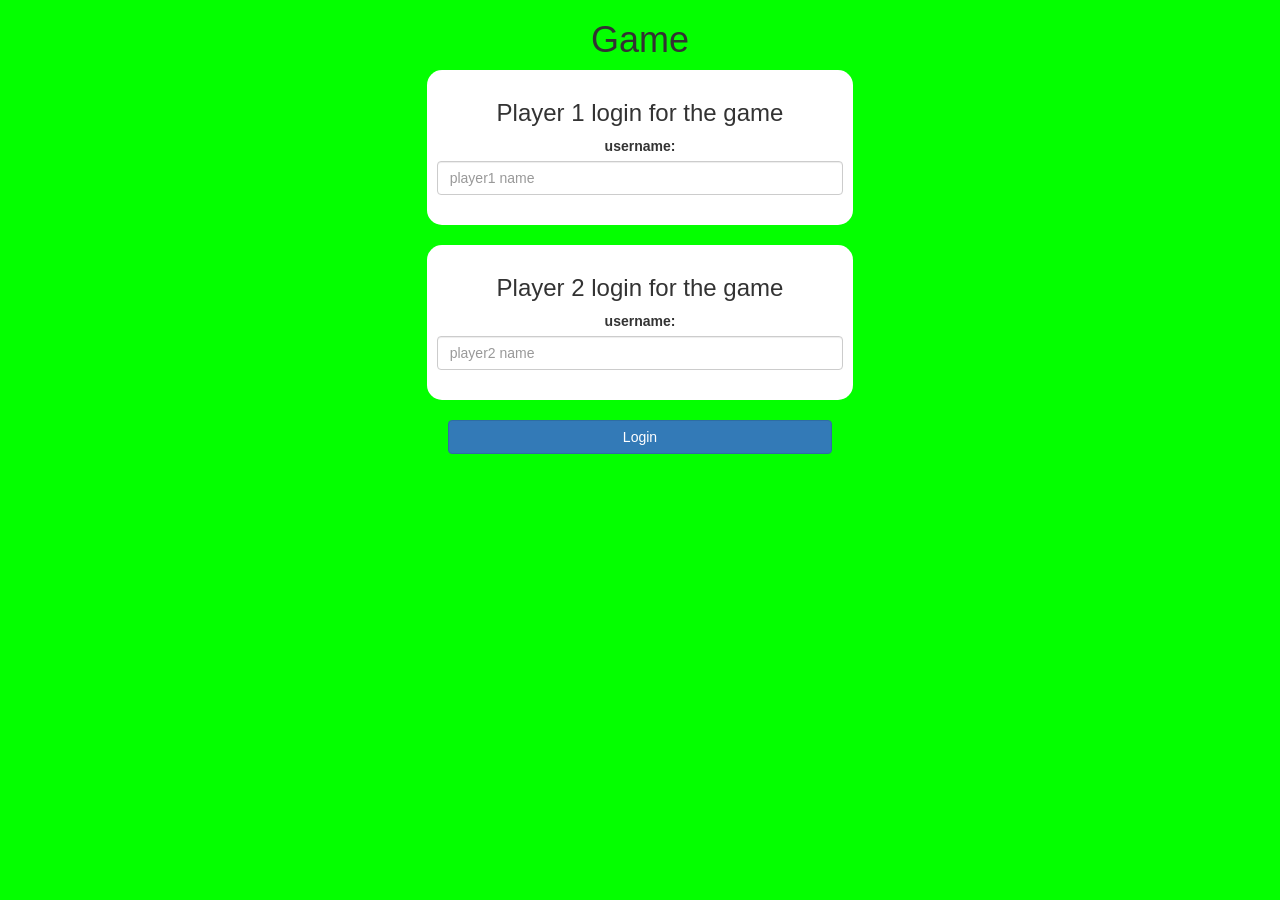
<file: index.html>
<!DOCTYPE html>
<html>
<head>
	<title>Math Game!</title>

<meta name="viewport" content="width=device-width, initial-scale=1">
<link rel="stylesheet" href="https://maxcdn.bootstrapcdn.com/bootstrap/3.4.0/css/bootstrap.min.css">
<script src="https://ajax.googleapis.com/ajax/libs/jquery/3.4.1/jquery.min.js"></script>
<script src="https://maxcdn.bootstrapcdn.com/bootstrap/3.4.0/js/bootstrap.min.js"></script>

<link rel="stylesheet" type="text/css" href="game.css">

<script src="game_login.js"></script>
</head>
<body>
	<center>
		<h1>Game</h1>
		<div class="col-lg-4 col-sm-8 col-xs-11 login_div1">
			<h3>Player 1 login for the game </h3>
			<label>username:</label>
			<input type="text" id="player1_name_input" class="form-control" placeholder="player1 name">
			<br>

		</div>
		<br>
		<div class="col-lg-4 col-sm-8 col-xs-11 login_div2">
			<h3>Player 2 login for the game </h3>
			<label>username:</label>
			<input type="text" id="player2_name_input" class="form-control" placeholder="player2 name">
			<br>

		</div>
		<br>
		<button style="width: 30%" class="btn btn-primary" onclick="addUser();">Login</button>
	</center>

</body>
</html>
</file>
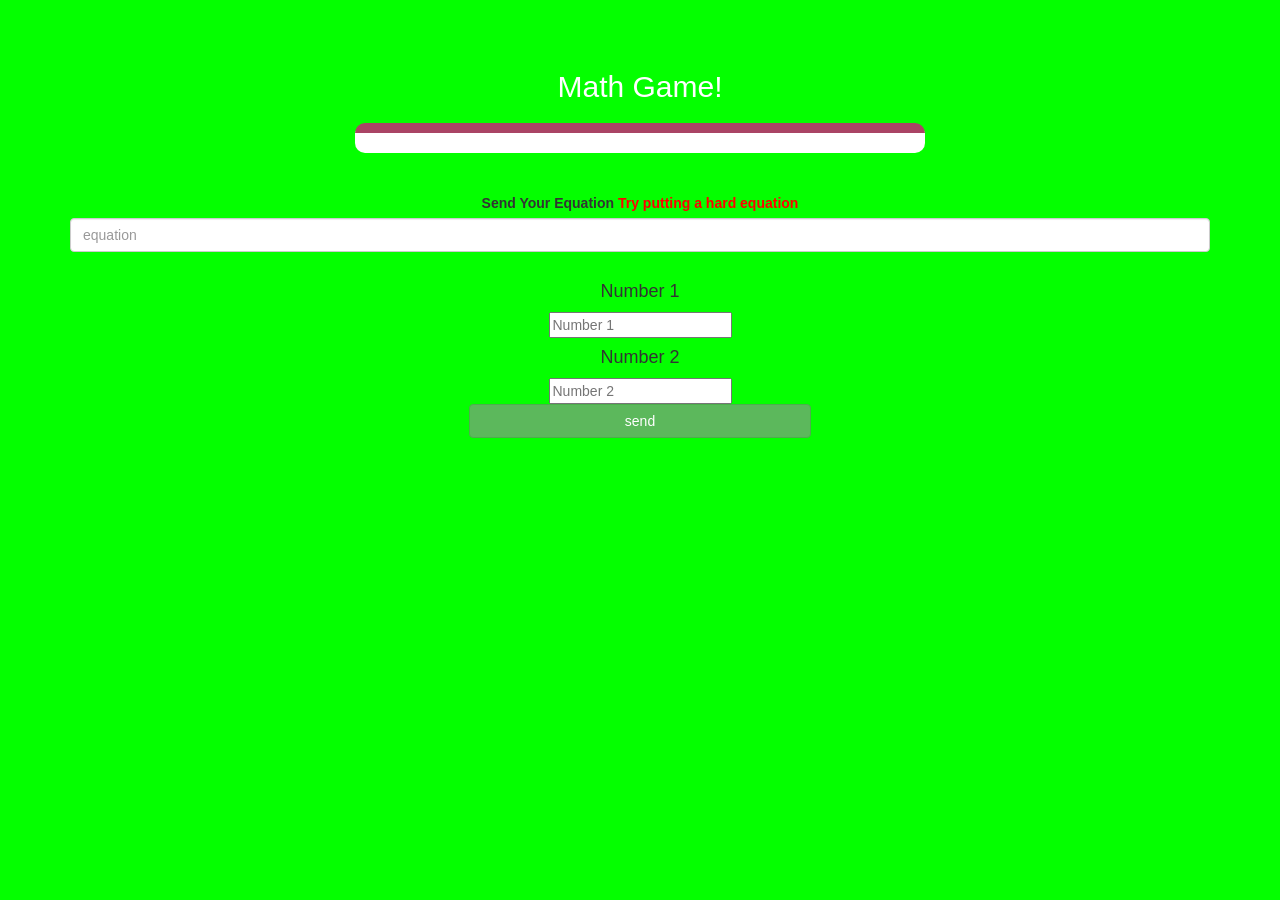
<file: game_page.html>
<!DOCTYPE html>
<html>
<head>
	<title>Math Game!</title>

<meta name="viewport" content="width=device-width, initial-scale=1">
<link rel="stylesheet" href="https://maxcdn.bootstrapcdn.com/bootstrap/3.4.0/css/bootstrap.min.css">
<script src="https://ajax.googleapis.com/ajax/libs/jquery/3.4.1/jquery.min.js"></script>
<script src="https://maxcdn.bootstrapcdn.com/bootstrap/3.4.0/js/bootstrap.min.js"></script>

<link rel="stylesheet" type="text/css" href="game.css">
</head>
<body>

	<h4 id="player1_name"></h4><span id="player1_score"></span>
	<br>
	<h4 id="player2_name"></h4><span id="player2_score"></span>


<div class="container">
	<center>
		<h2 style="color: white;">Math Game!</h2>
<h3 id="player_question"></h3>
<h3 id="player_answer"></h3>
<div id="output" class="col-lg-6"></div>

		<br>
		<br>

		<label>Send Your Equation <b style="color: red">Try putting a hard equation</b></label>
<input type="text" id="input_box" class="form-control" placeholder="equation">
		<br>
		<center>
			<h4>Number 1</h4>
			<input type = "text" id="number1" placeholder="Number 1">	
			<h4>Number 2</h4>
			<input type = "text" id="number2" placeholder="Number 2">
		</center>
<button onclick="Send()" class="btn btn-success" style="width: 30%"> send </button>
	</center>
</div>


<script src="game_page.js"></script>
</body>
</html>
</file>
<file: game.css>
body
{
	background: rgb(4, 255, 0);
}

	.login_div1 , .login_div2
	{
		background: white;
		padding: 10px;
		float: none;
		border-radius: 15px;
	}


#player1_name , #player2_name
{
	display: inline-block;
	margin-left: 20px;
}
#word
{
	width: 60%;
}
#word_display
{
	letter-spacing: 5px;
}
#output
{
background: white;
border-radius: 10px;
border-top: 10px solid #AA4465;
padding: 10px;
float: none;
text-align: left;
}
</file>
